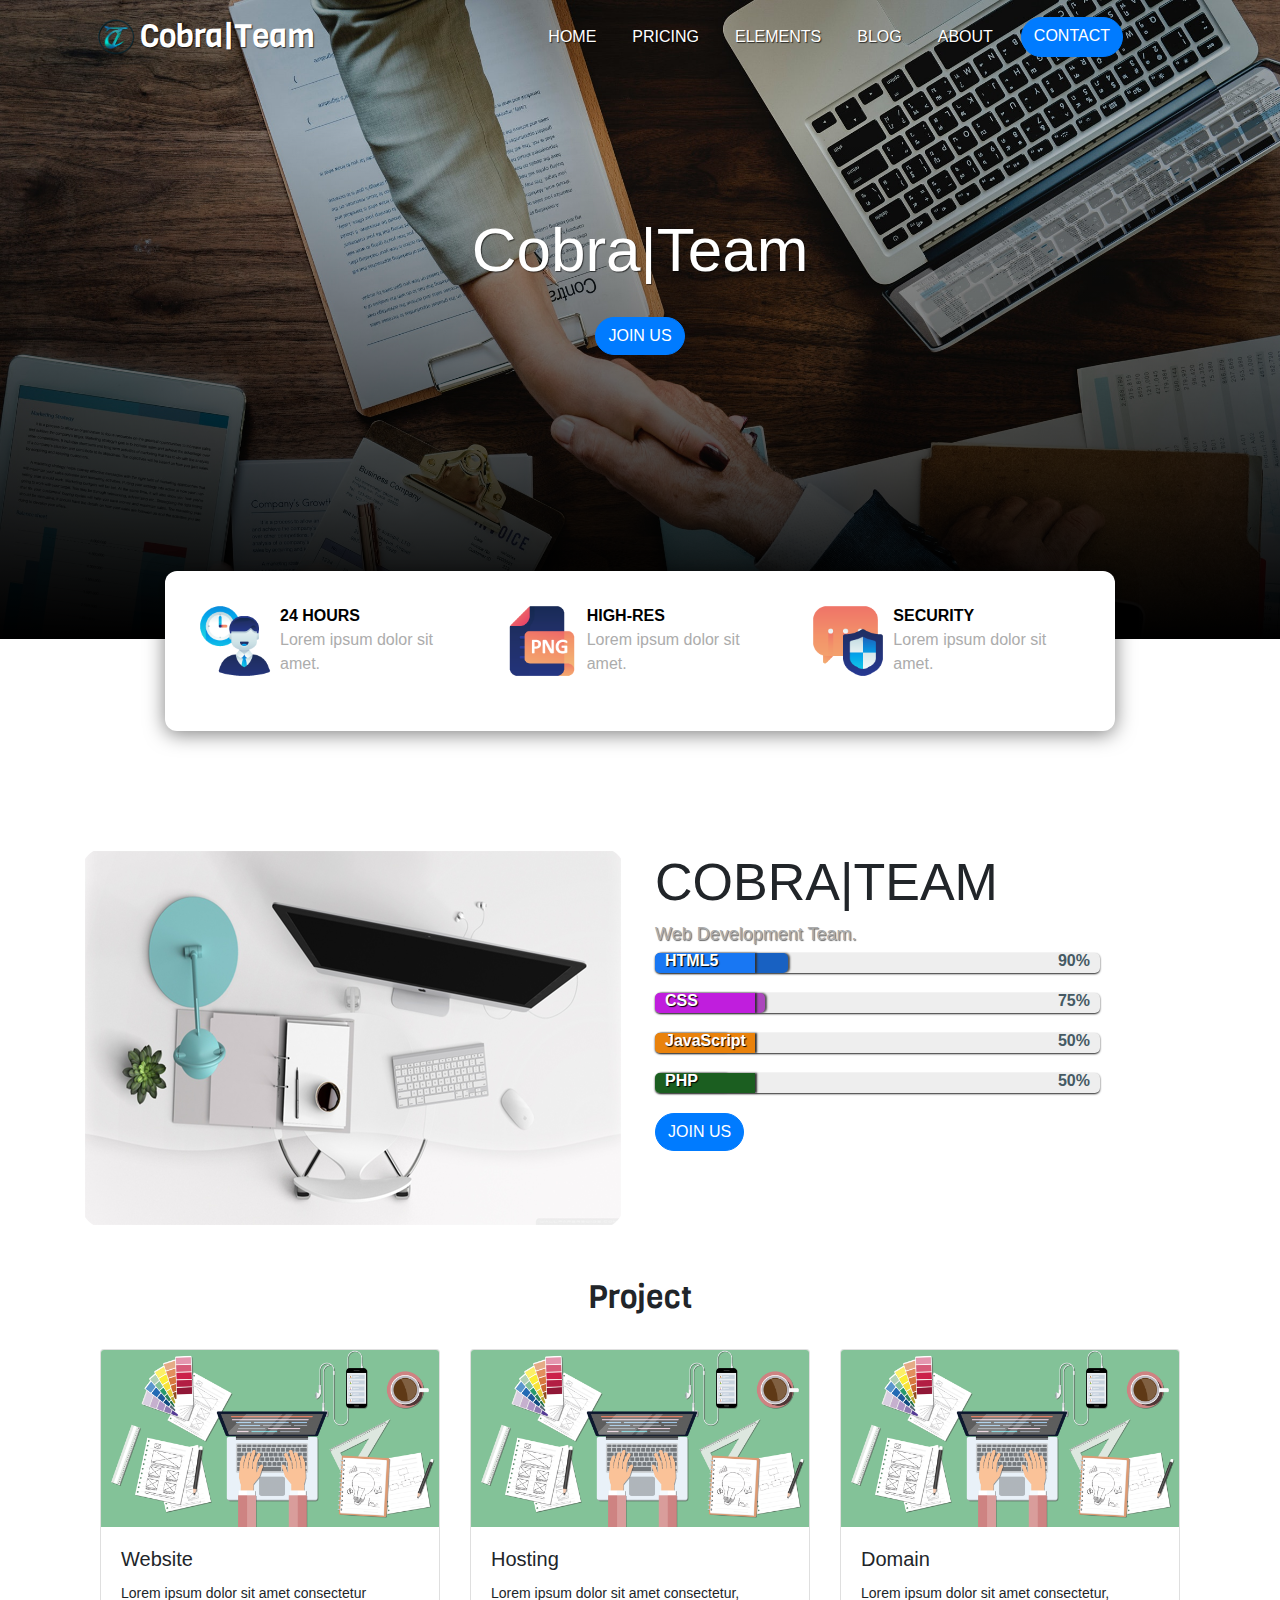
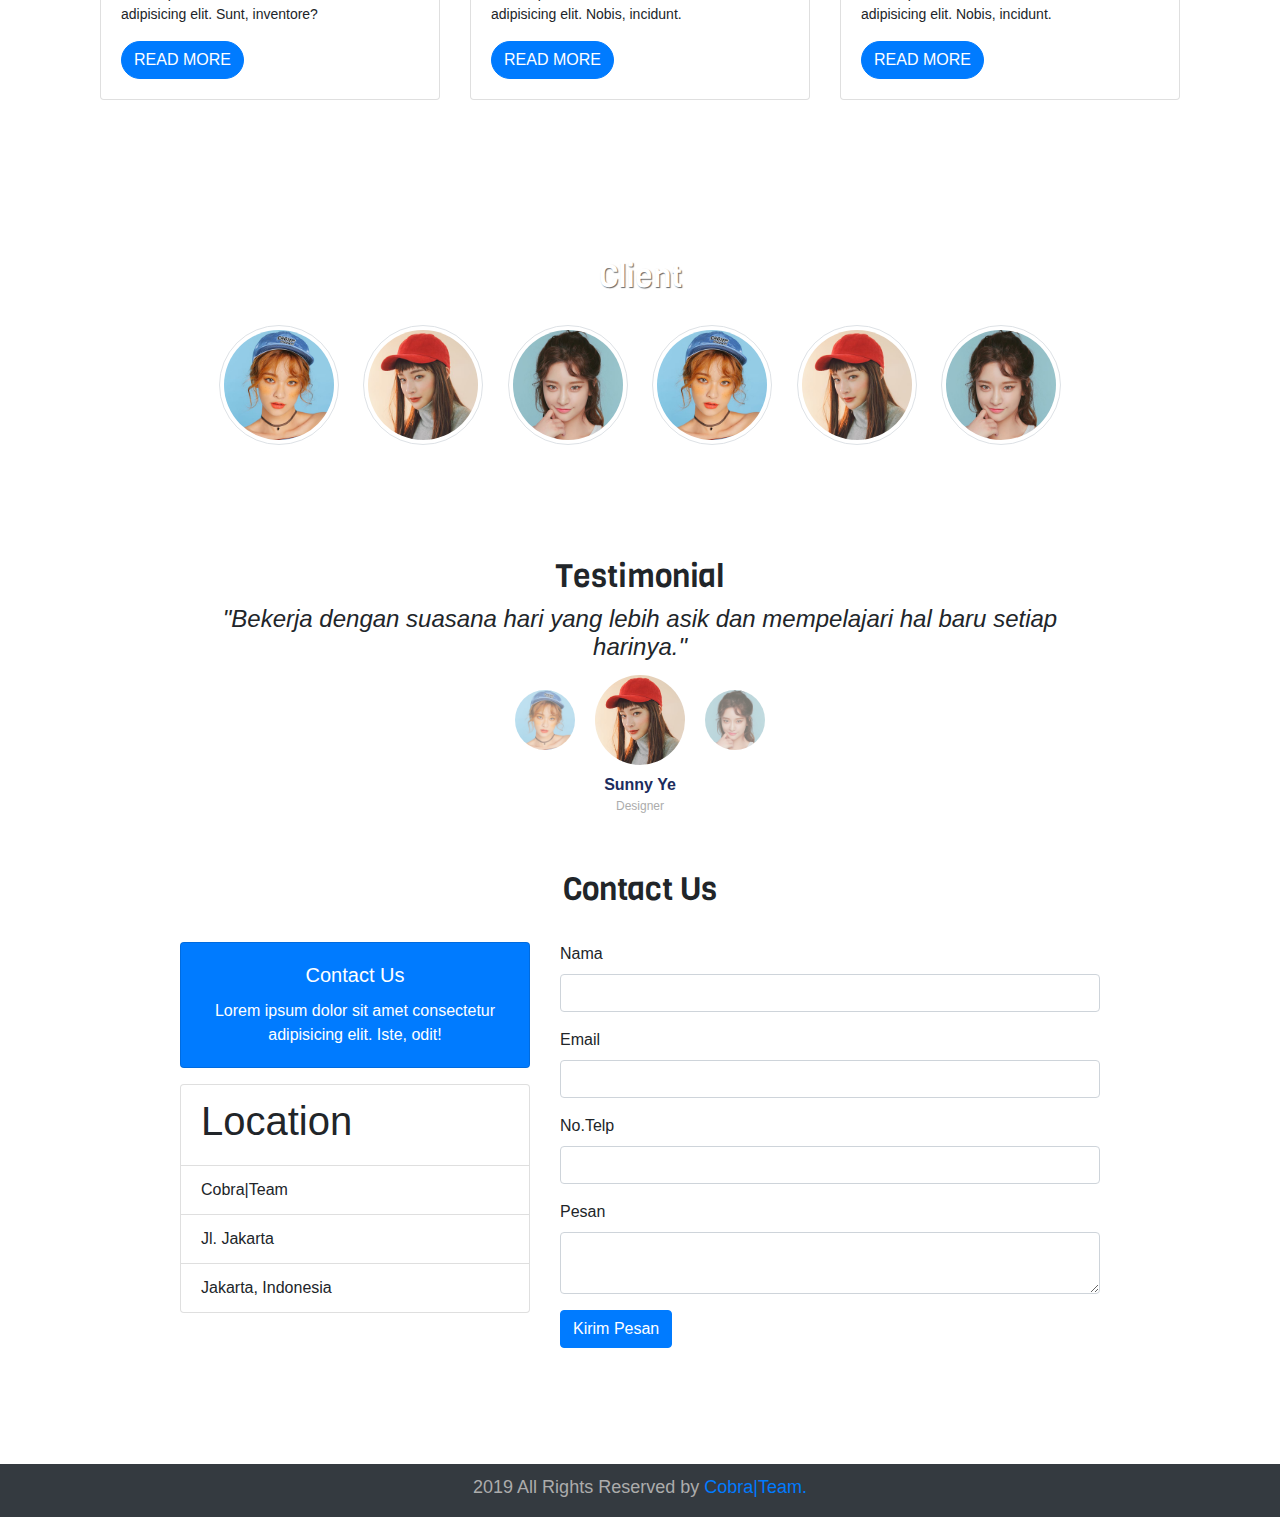
<file: index.html>
<!doctype html>
<html lang="en">

<head>
  <!-- Required meta tags -->
  <meta charset="utf-8">
  <meta name="viewport" content="width=device-width, initial-scale=1, shrink-to-fit=no">

  <!-- Bootstrap CSS -->
  <link rel="stylesheet" href="https://stackpath.bootstrapcdn.com/bootstrap/4.3.1/css/bootstrap.min.css"
    integrity="sha384-ggOyR0iXCbMQv3Xipma34MD+dH/1fQ784/j6cY/iJTQUOhcWr7x9JvoRxT2MZw1T" crossorigin="anonymous">

  <link rel='stylesheet' href='https://use.fontawesome.com/releases/v5.7.0/css/all.css'
    integrity='sha384-lZN37f5QGtY3VHgisS14W3ExzMWZxybE1SJSEsQp9S+oqd12jhcu+A56Ebc1zFSJ' crossorigin='anonymous'>

  <!-- FONT -->
  <link href="https://fonts.googleapis.com/css?family=Viga&display=swap" rel="stylesheet">

  <!-- CSS CODE -->
  <link rel="stylesheet" href="style.css">

  <title>Cobra|Team</title>
</head>

<body>

  <!-- Navbar -->

  <nav class="navbar navbar-expand-lg navbar-light">
    <div class="container">
      <a href="#"><img src="img/logo.png" alt="home" class="float-left;"></a>
      <a class="navbar-brand" href="#">Cobra|Team</a>
      <button class="navbar-toggler" type="button" data-toggle="collapse" data-target="#navbarNavAltMarkup"
        aria-controls="navbarNavAltMarkup" aria-expanded="false" aria-label="Toggle navigation">
        <span class="navbar-toggler-icon"></span>
      </button>
      <div class="collapse navbar-collapse" id="navbarNavAltMarkup">
        <div class="navbar-nav ml-auto">
          <a class="nav-item nav-link active" href="#">Home <span class="sr-only">(current)</span></a>
          <a class="nav-item nav-link" href="pricing.html">Pricing</a>
          <a class="nav-item nav-link" href="elements.html">Elements</a>
          <a class="nav-item nav-link" href="blog.html">Blog</a>
          <a class="nav-item nav-link" href="index.html">About</a>
          <a class="nav-item btn btn-primary tombol" href="#">Contact </a>
          <div class="d-flex flex-row order-2 order-sm-3">
            <ul class="navbar-nav flex-row ml-5">
              <li class="nav-item"><a class="nav-link px-2" href="#"><i class="fab fa-facebook"
                    style="color: blue"></i></a></li>
              <li class="nav-item"><a class="nav-link px-2" href="#"><i class="fab fa-twitter"
                    style="color: rgb(0, 174, 255)"></i></a></li>
              <li class="nav-item"><a class="nav-link px-2" href="#"><i class="fab fa-youtube"
                    style="color: rgb(247, 38, 38)"></i></a></li>
              <li class="nav-item"><a class="nav-link px-2" href="#"><i class="fab fa-instagram"
                    style="color: rgb(243, 33, 138)"></i></a></li>
            </ul>
          </div>
        </div>
      </div>
    </div>
  </nav>

  <!-- Akhir Navbar -->

  <!-- Jumbotron -->
  <div class="jumbotron jumbotron-fluid">
    <div class="container">
      <h1 class="display-4">Cobra|<span>Team</span></h1>
      <a href="" class="btn btn-primary tombol">Join Us</a>
    </div>
  </div>
  <!-- Akhir Jumbotron -->

  <!-- Container -->
  <div class="container">

    <!--  Service -->
    <div class="row justify-content-center">
      <div class="col-10 info-panel">
        <div class="row">
          <div class="col-lg">
            <img src="img/employee.png" alt="service" class="float-left">
            <h4 class="pKiri">24 Hours</h4>
            <p class="pKiri">Lorem ipsum dolor sit amet.</p>
          </div>
          <div class="col-lg">
            <img src="img/hires.png" alt="high res" class="float-left">
            <h4 class="pKiri">High-Res</h4>
            <p class="pKiri">Lorem ipsum dolor sit amet.</p>
          </div>
          <div class="col-lg">
            <img src="img/security.png" alt="security" class="float-left">
            <h4 class="pKiri">Security</h4>
            <p class="pKiri">Lorem ipsum dolor sit amet.</p>
          </div>
        </div>
      </div>
    </div>

    <!--  akhir service -->

    <!-- Work Space -->
    <div class="row workingspace">
      <div class="col-lg-6">
        <img src="img/workingspace.png" alt="Work Space" class="img-fluid">
      </div>
      <div class="col-lg-5">
        <h3>Cobra|<span>Team</span></h3>
        <p>Web Development Team.</p>
        <div class="main">
          <div class="progressBar">
            <div class="title htmlColor">HTML5</div>
            <div class="progress html"></div>
            <div class="progress_value">90%</div>
          </div>
          <div class="progressBar">
            <div class="title cssColor">CSS</div>
            <div class="progress css"></div>
            <div class="progress_value">75%</div>
          </div>
          <div class="progressBar">
            <div class="title jsColor">JavaScript</div>
            <div class="progress js"></div>
            <div class="progress_value">50%</div>
          </div>
          <div class="progressBar">
            <div class="title phpColor">PHP</div>
            <div class="progress php"></div>
            <div class="progress_value">50%</div>
          </div>
        </div>
        <a href="" class="btn btn-primary tombol">Join Us</a>
      </div>
    </div>
    <!-- Work Space -->

    <!-- blog -->
    <section id="project" class="project pb-4">
      <div class="container ">
        <div class="row mb-4 pt-4">
          <div class="col text-center">
            <h3>Project</h3>
          </div>
        </div>

        <div class="row mb-4">
          <div class="col-md">
            <div class="card">
              <img src="img/header.png" class="card-img-top" alt="...">
              <div class="card-body">
                <h5 class="card-title">Website</h5>
                <p class="card-text">Lorem ipsum dolor sit amet consectetur adipisicing elit. Sunt, inventore?</p>
                <a href="#" class="btn btn-primary tombol">Read More</a>
              </div>
            </div>
          </div>
          <div class="col-md">
            <div class="card">
              <img src="img/header.png" class="card-img-top" alt="...">
              <div class="card-body">
                <h5 class="card-title">Hosting</h5>
                <p class="card-text">Lorem ipsum dolor sit amet consectetur, adipisicing elit. Nobis, incidunt.</p>
                <a href="#" class="btn btn-primary tombol">Read More</a>
              </div>
            </div>
          </div>
          <div class="col-md">
            <div class="card">
              <img src="img/header.png" class="card-img-top" alt="...">
              <div class="card-body">
                <h5 class="card-title">Domain</h5>
                <p class="card-text">Lorem ipsum dolor sit amet consectetur, adipisicing elit. Nobis, incidunt.</p>
                <a href="#" class="btn btn-primary tombol">Read More</a>
              </div>
            </div>
          </div>
        </div>
      </div>
  </div>
  </section>
  <!-- end blog -->

  <!-- client -->
  <section class="client">
    <div class="row">
      <div class="col-lg">
        <h3>Client</h3>
        <img src="img/img1.png" alt="client1" width="9%" class="rounded-circle img-thumbnail">
        <img src="img/img2.png" alt="client1" width="9%" class="rounded-circle img-thumbnail">
        <img src="img/img3.png" alt="client1" width="9%" class="rounded-circle img-thumbnail">
        <img src="img/img1.png" alt="client1" width="9%" class="rounded-circle img-thumbnail">
        <img src="img/img2.png" alt="client1" width="9%" class="rounded-circle img-thumbnail">
        <img src="img/img3.png" alt="client1" width="9%" class="rounded-circle img-thumbnail">
      </div>
    </div>
  </section>
  <!-- end client -->


  <!-- Testimonial -->
  <section class="testimonial">
    <div class="row justify-content-center">
      <div class="col-lg-8 text-center">
        <h3>Testimonial</h3>
        <h5>"Bekerja dengan suasana hari yang lebih asik dan mempelajari hal baru setiap harinya."</h5>
      </div>
    </div>

    <div class="row justify-content-center">
      <div class="col-lg-6 justify-content-center d-flex">
        <figure class="figure">
          <img src="img/img1.png" class="figure-img img-fluid rounded-circle" alt="Testi 1">
        </figure>
        <figure class="figure">
          <img src="img/img2.png" class="figure-img img-fluid rounded-circle utama" alt="Testi 2">
          <figcaption class="figure-caption">
            <h5> Sunny Ye</h5>
            <p>Designer</p>
          </figcaption>
        </figure>
        <figure class="figure">
          <img src="img/img3.png" class="figure-img img-fluid rounded-circle" alt="Testi 3s">
        </figure>
      </div>
    </div>
  </section>
  <!-- akhir testimonial -->

  <!-- Contact Us -->
  <section id="contact" class="contact mb-5">
    <div class="container">
      <div class="row pt-4 mb-4">
        <div class="col text-center">
          <h2>Contact Us</h2>
        </div>
      </div>
      <div class="row justify-content-center">
        <div class="col-lg-4">
          <div class="card text-white bg-primary mb-3 text-center">
            <div class="card-body">
              <h5 class="card-title">Contact Us</h5>
              <p class="card-text">Lorem ipsum dolor sit amet consectetur adipisicing elit. Iste, odit!</p>
            </div>
          </div>
          <ul class="list-group">
            <li class="list-group-item">
              <h1>Location</h1>
            </li>
            <li class="list-group-item">Cobra|Team</li>
            <li class="list-group-item">Jl. Jakarta</li>
            <li class="list-group-item">Jakarta, Indonesia</li>
          </ul>
        </div>

        <div class="col-lg-6">
          <form>
            <div class="form-group">
              <label for="nama">Nama</label>
              <input type="text" class="form-control" id="nama">
            </div>
            <div class="form-group">
              <label for="email">Email</label>
              <input type="text" class="form-control" id="email">
            </div>
            <div class="form-group">
              <label for="telp">No.Telp</label>
              <input type="text" class="form-control" id="telp">
            </div>
            <div class="form-group">
              <label for="pesan">Pesan</label>
              <textarea name="pesan" id="pesan" class="form-control"></textarea>
            </div>
            <div class="form-group">
              <button type="button" class="btn btn-primary">Kirim Pesan</button>
            </div>
          </form>
        </div>
      </div>

    </div>
  </section>

  <!-- End Contact Us -->



  <!-- footer -->
  <div class="row footer bg-dark">
    <div class="col text-center">
      <p>2019 All Rights Reserved by <a href="#">Cobra|Team.</a></p>
    </div>
  </div>
  <!-- akhir footer -->


  </div>
  <!-- akhir container -->













  <!-- Optional JavaScript -->
  <!-- jQuery first, then Popper.js, then Bootstrap JS -->
  <script src="https://code.jquery.com/jquery-3.3.1.slim.min.js"
    integrity="sha384-q8i/X+965DzO0rT7abK41JStQIAqVgRVzpbzo5smXKp4YfRvH+8abtTE1Pi6jizo" crossorigin="anonymous">
  </script>
  <script src="https://cdnjs.cloudflare.com/ajax/libs/popper.js/1.14.7/umd/popper.min.js"
    integrity="sha384-UO2eT0CpHqdSJQ6hJty5KVphtPhzWj9WO1clHTMGa3JDZwrnQq4sF86dIHNDz0W1" crossorigin="anonymous">
  </script>
  <script src="https://stackpath.bootstrapcdn.com/bootstrap/4.3.1/js/bootstrap.min.js"
    integrity="sha384-JjSmVgyd0p3pXB1rRibZUAYoIIy6OrQ6VrjIEaFf/nJGzIxFDsf4x0xIM+B07jRM" crossorigin="anonymous">
  </script>
  <script src="js/jquery-3.4.1.min.js"></script>
  <script src="js/script.js"></script>
</body>

</html>
</file>
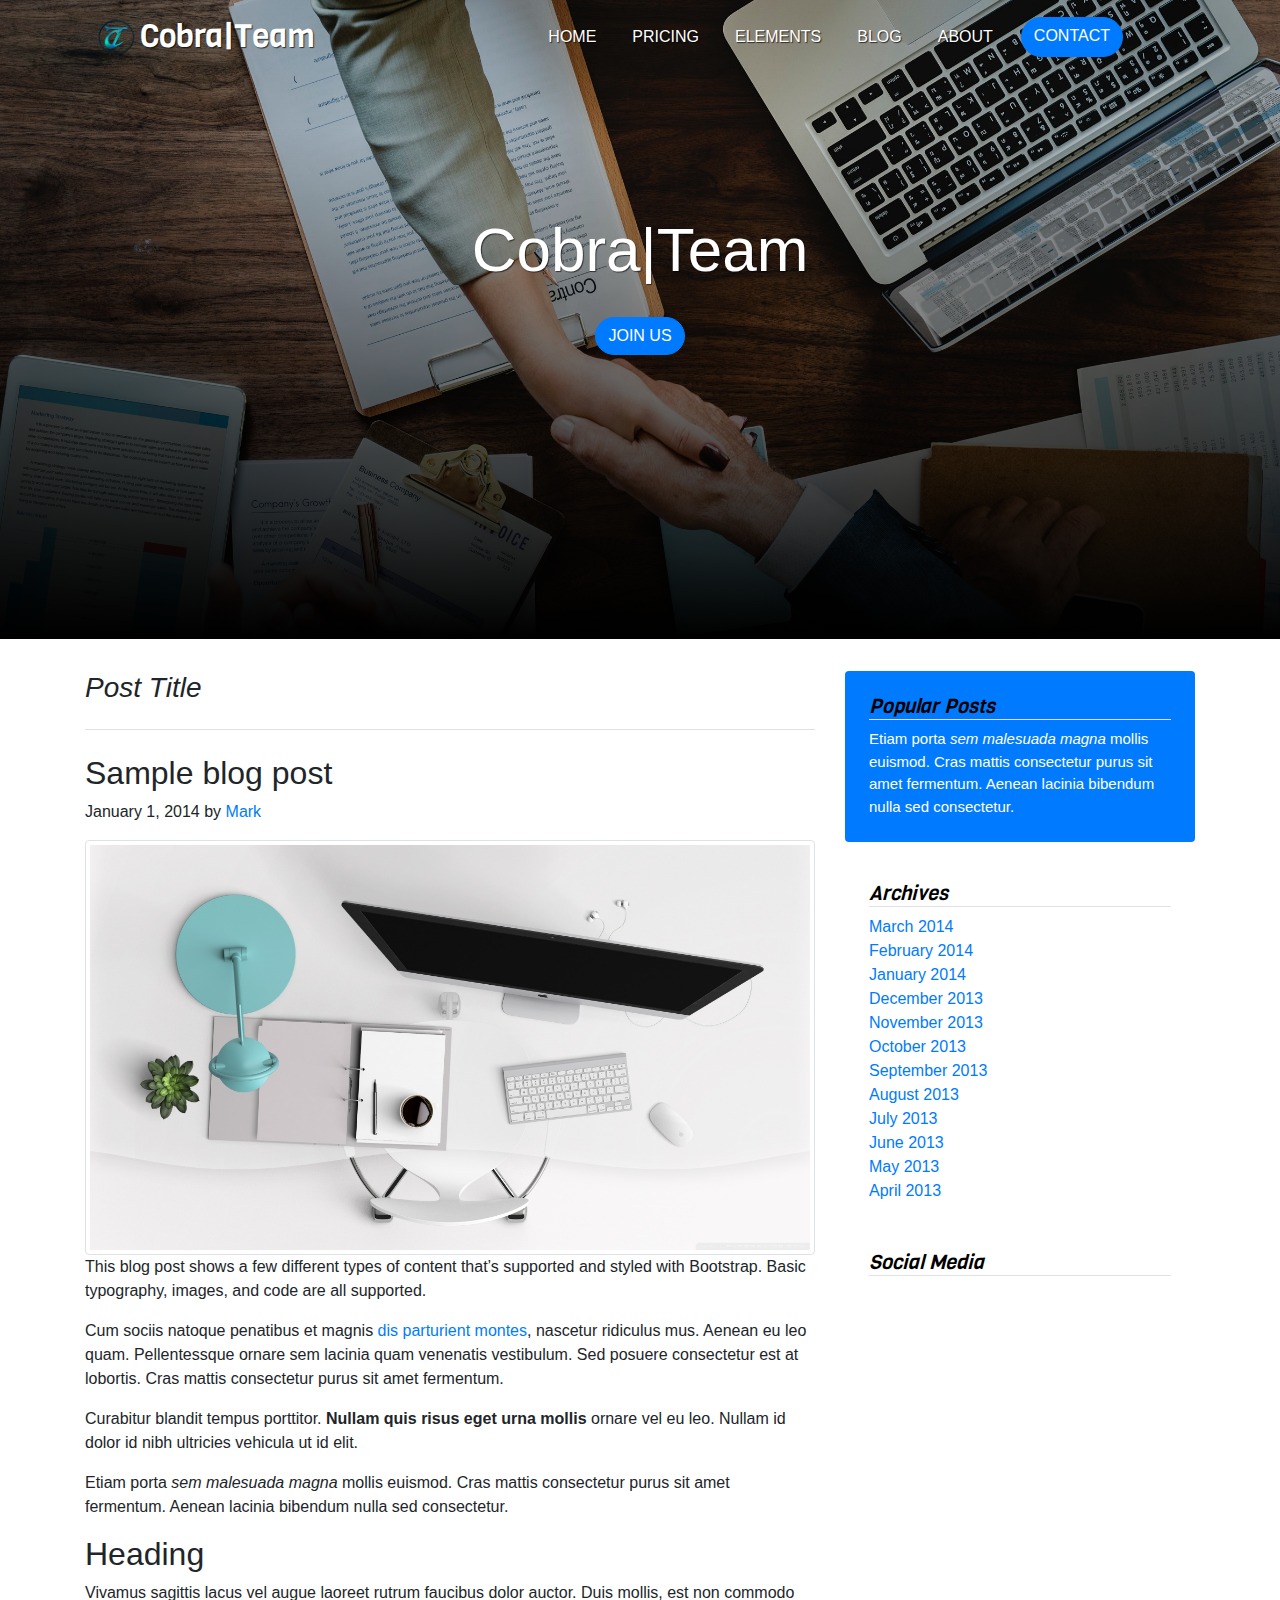
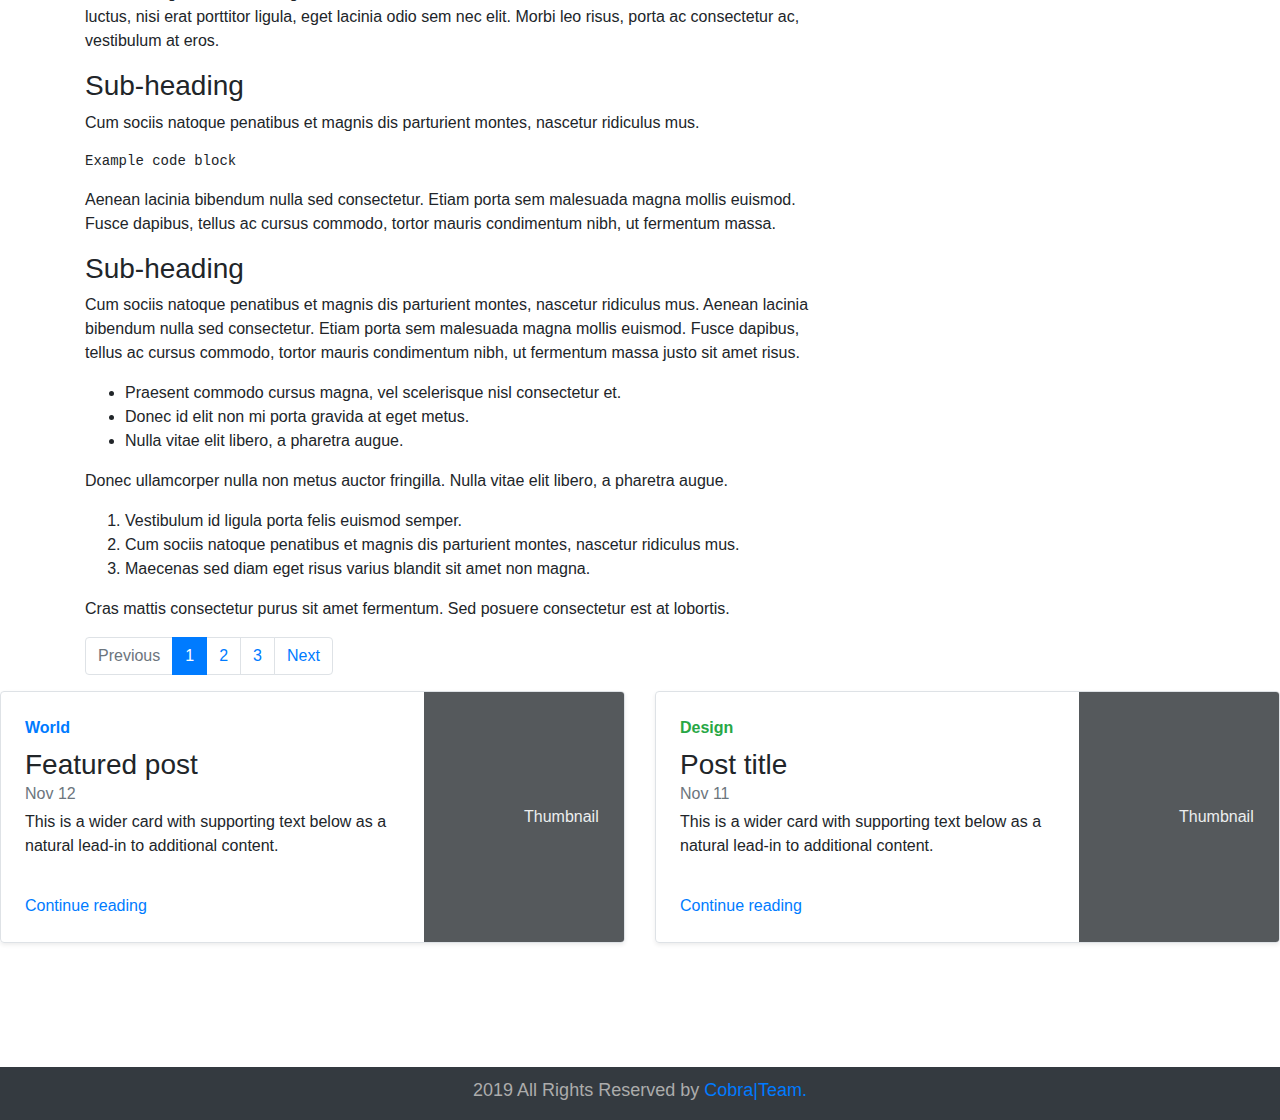
<file: blog.html>
<!doctype html>
<html lang="en">

<head>
  <!-- Required meta tags -->
  <meta charset="utf-8">
  <meta name="viewport" content="width=device-width, initial-scale=1, shrink-to-fit=no">
  <meta name="description" content="">
  <meta name="author" content="Mark Otto, Jacob Thornton, and Bootstrap contributors">
  <meta name="generator" content="Jekyll v3.8.5">

  <!-- Bootstrap CSS -->
  <link rel="stylesheet" href="https://stackpath.bootstrapcdn.com/bootstrap/4.3.1/css/bootstrap.min.css"
    integrity="sha384-ggOyR0iXCbMQv3Xipma34MD+dH/1fQ784/j6cY/iJTQUOhcWr7x9JvoRxT2MZw1T" crossorigin="anonymous">

  <link rel='stylesheet' href='https://use.fontawesome.com/releases/v5.7.0/css/all.css'
    integrity='sha384-lZN37f5QGtY3VHgisS14W3ExzMWZxybE1SJSEsQp9S+oqd12jhcu+A56Ebc1zFSJ' crossorigin='anonymous'>

  <!-- FONT -->
  <link href="https://fonts.googleapis.com/css?family=Viga&display=swap" rel="stylesheet">

  <!-- CSS CODE -->
  <link rel="stylesheet" href="style.css">

  <title>Cobra|Team</title>
</head>

<body>

  <!-- Navbar -->

  <nav class="navbar navbar-expand-lg navbar-light">
    <div class="container">
      <a href="#"><img src="img/logo.png" alt="home" class="float-left;"></a>
      <a class="navbar-brand" href="#">Cobra|Team</a>
      <button class="navbar-toggler" type="button" data-toggle="collapse" data-target="#navbarNavAltMarkup"
        aria-controls="navbarNavAltMarkup" aria-expanded="false" aria-label="Toggle navigation">
        <span class="navbar-toggler-icon"></span>
      </button>
      <div class="collapse navbar-collapse" id="navbarNavAltMarkup">
        <div class="navbar-nav ml-auto">
          <a class="nav-item nav-link active" href="index.html">Home <span class="sr-only">(current)</span></a>
          <a class="nav-item nav-link" href="pricing.html">Pricing</a>
          <a class="nav-item nav-link" href="elements.html">Elements</a>
          <a class="nav-item nav-link" href="blog.html">Blog</a>
          <a class="nav-item nav-link" href="index.html">About</a>
          <a class="nav-item btn btn-primary tombol" href="#">Contact </a>
          <div class="d-flex flex-row order-2 order-sm-3">
            <ul class="navbar-nav flex-row ml-5">
              <li class="nav-item"><a class="nav-link px-2" href="#"><i class="fab fa-facebook"
                    style="color: blue"></i></a></li>
              <li class="nav-item"><a class="nav-link px-2" href="#"><i class="fab fa-twitter"
                    style="color: rgb(0, 174, 255)"></i></a></li>
              <li class="nav-item"><a class="nav-link px-2" href="#"><i class="fab fa-youtube"
                    style="color: rgb(247, 38, 38)"></i></a></li>
              <li class="nav-item"><a class="nav-link px-2" href="#"><i class="fab fa-instagram"
                    style="color: rgb(243, 33, 138)"></i></a></li>
            </ul>
          </div>
        </div>
      </div>
    </div>
  </nav>

  <!-- Akhir Navbar -->

  <!-- Jumbotron -->
  <div class="jumbotron jumbotron-fluid">
    <div class="container">
      <h1 class="display-4">Cobra|<span>Team</span></h1>
      <a href="" class="btn btn-primary tombol">Join Us</a>
    </div>
  </div>
  <!-- Akhir Jumbotron -->



  <!-- blog -->


  <section id="blog">
    <main role="main" class="container">
      <div class="row">
        <div class="col-md-8 blog-main">
          <h3 class="pb-4 mb-4 font-italic border-bottom">
            Post Title
          </h3>

          <div class="blog-post">
            <h2 class="blog-post-title">Sample blog post</h2>
            <p class="blog-post-meta">January 1, 2014 by <a href="#">Mark</a></p>
            <img src="img/desk.jpg" alt="title" class="img-thumbnail">
            <p>This blog post shows a few different types of content that’s
              supported and styled with Bootstrap. Basic typography, images, and code
              are all supported.</p>
            <p>Cum sociis natoque penatibus et magnis <a href="#">dis parturient montes</a>,
              nascetur ridiculus mus. Aenean eu leo quam. Pellentessque ornare sem
              lacinia quam venenatis vestibulum. Sed posuere consectetur est at
              lobortis. Cras mattis consectetur purus sit amet fermentum.</p>
            <blockquote>
              <p>Curabitur blandit tempus porttitor. <strong>Nullam quis risus eget urna mollis</strong> ornare vel eu
                leo. Nullam id dolor id nibh ultricies vehicula ut id elit.</p>
            </blockquote>
            <p>Etiam porta <em>sem malesuada magna</em> mollis euismod. Cras mattis consectetur purus sit amet
              fermentum.
              Aenean lacinia bibendum nulla sed consectetur.</p>
            <h2>Heading</h2>
            <p>Vivamus sagittis lacus vel augue laoreet rutrum faucibus
              dolor auctor. Duis mollis, est non commodo luctus, nisi erat porttitor
              ligula, eget lacinia odio sem nec elit. Morbi leo risus, porta ac
              consectetur ac, vestibulum at eros.</p>
            <h3>Sub-heading</h3>
            <p>Cum sociis natoque penatibus et magnis dis parturient montes, nascetur ridiculus mus.</p>
            <pre><code>Example code block</code></pre>
            <p>Aenean lacinia bibendum nulla sed consectetur. Etiam porta
              sem malesuada magna mollis euismod. Fusce dapibus, tellus ac cursus
              commodo, tortor mauris condimentum nibh, ut fermentum massa.</p>
            <h3>Sub-heading</h3>
            <p>Cum sociis natoque penatibus et magnis dis parturient montes,
              nascetur ridiculus mus. Aenean lacinia bibendum nulla sed consectetur.
              Etiam porta sem malesuada magna mollis euismod. Fusce dapibus, tellus ac
              cursus commodo, tortor mauris condimentum nibh, ut fermentum massa
              justo sit amet risus.</p>
            <ul>
              <li>Praesent commodo cursus magna, vel scelerisque nisl consectetur et.</li>
              <li>Donec id elit non mi porta gravida at eget metus.</li>
              <li>Nulla vitae elit libero, a pharetra augue.</li>
            </ul>
            <p>Donec ullamcorper nulla non metus auctor fringilla. Nulla vitae elit libero, a pharetra augue.</p>
            <ol>
              <li>Vestibulum id ligula porta felis euismod semper.</li>
              <li>Cum sociis natoque penatibus et magnis dis parturient montes, nascetur ridiculus mus.</li>
              <li>Maecenas sed diam eget risus varius blandit sit amet non magna.</li>
            </ol>
            <p>Cras mattis consectetur purus sit amet fermentum. Sed posuere consectetur est at lobortis.</p>
          </div><!-- /.blog-post -->

          <nav aria-label="...">
            <ul class="pagination">
              <li class="page-item disabled">
                <a class="page-link" href="#" tabindex="-1" aria-disabled="true">Previous</a>
              </li>
              <li class="page-item active"><a class="page-link" href="#">1 <span class="sr-only">(current)</span></a>
              </li>
              <li class="page-item" aria-current="page"><a class="page-link" href="#">2 </a></li>
              <li class="page-item"><a class="page-link" href="#">3</a></li>
              <li class="page-item">
                <a class="page-link" href="#">Next</a>
              </li>
            </ul>
          </nav>

        </div><!-- /.blog-main -->

        <aside class="col-md-4 blog-sidebar">
          <div class="p-4 mb-3 bg-primary rounded ">
            <h4 class="font-italic border-bottom">Popular Posts</h4>
            <p class="mb-0">Etiam porta <em>sem malesuada magna</em> mollis euismod. Cras mattis consectetur purus sit
              amet fermentum. Aenean lacinia bibendum nulla sed consectetur.</p>
          </div>

          <div class="p-4">
            <h4 class="font-italic border-bottom">Archives</h4>
            <ol class="list-unstyled mb-0">
              <li><a href="#">March 2014</a></li>
              <li><a href="#">February 2014</a></li>
              <li><a href="#">January 2014</a></li>
              <li><a href="#">December 2013</a></li>
              <li><a href="#">November 2013</a></li>
              <li><a href="#">October 2013</a></li>
              <li><a href="#">September 2013</a></li>
              <li><a href="#">August 2013</a></li>
              <li><a href="#">July 2013</a></li>
              <li><a href="#">June 2013</a></li>
              <li><a href="#">May 2013</a></li>
              <li><a href="#">April 2013</a></li>
            </ol>
          </div>

          <div class="p-4">
            <h4 class="font-italic border-bottom">Social Media</h4>
            <div class="d-flex flex-row order-2 order-sm-3">
              <ul class="navbar-nav flex-row ml-5">
                <li class="nav-item"><a class="nav-link px-2" href="#"><i class="fab fa-facebook"
                      style="color: blue"></i></a></li>
                <li class="nav-item"><a class="nav-link px-2" href="#"><i class="fab fa-twitter"
                      style="color: rgb(0, 174, 255)"></i></a></li>
                <li class="nav-item"><a class="nav-link px-2" href="#"><i class="fab fa-youtube"
                      style="color: rgb(247, 38, 38)"></i></a></li>
                <li class="nav-item"><a class="nav-link px-2" href="#"><i class="fab fa-instagram"
                      style="color: rgb(243, 33, 138)"></i></a></li>
              </ul>
            </div>
          </div>
        </aside><!-- /.blog-sidebar -->

      </div><!-- /.row -->

    </main><!-- /.container -->

    <div class="row mb-2">
      <div class="col-md-6">
        <div
          class="row no-gutters border rounded overflow-hidden flex-md-row mb-4 shadow-sm h-md-250 position-relative">
          <div class="col p-4 d-flex flex-column position-static">
            <strong class="d-inline-block mb-2 text-primary">World</strong>
            <h3 class="mb-0">Featured post</h3>
            <div class="mb-1 text-muted">Nov 12</div>
            <p class="card-text mb-auto">This is a wider card with supporting text below as a natural lead-in to
              additional content.</p>
            <a href="#" class="stretched-link">Continue reading</a>
          </div>
          <div class="col-auto d-none d-lg-block">
            <svg class="bd-placeholder-img" width="200" height="250" xmlns="http://www.w3.org/2000/svg"
              preserveAspectRatio="xMidYMid slice" focusable="false" role="img" aria-label="Placeholder: Thumbnail">
              <title>Placeholder</title>
              <rect width="100%" height="100%" fill="#55595c"></rect><text x="50%" y="50%" fill="#eceeef"
                dy=".3em">Thumbnail</text>
            </svg>
          </div>
        </div>
      </div>
      <div class="col-md-6">
        <div
          class="row no-gutters border rounded overflow-hidden flex-md-row mb-4 shadow-sm h-md-250 position-relative">
          <div class="col p-4 d-flex flex-column position-static">
            <strong class="d-inline-block mb-2 text-success">Design</strong>
            <h3 class="mb-0">Post title</h3>
            <div class="mb-1 text-muted">Nov 11</div>
            <p class="mb-auto">This is a wider card with supporting text below as a natural lead-in to additional
              content.
            </p>
            <a href="#" class="stretched-link">Continue reading</a>
          </div>
          <div class="col-auto d-none d-lg-block">
            <svg class="bd-placeholder-img" width="200" height="250" xmlns="http://www.w3.org/2000/svg"
              preserveAspectRatio="xMidYMid slice" focusable="false" role="img" aria-label="Placeholder: Thumbnail">
              <title>Placeholder</title>
              <rect width="100%" height="100%" fill="#55595c"></rect><text x="50%" y="50%" fill="#eceeef"
                dy=".3em">Thumbnail</text>
            </svg>
          </div>
        </div>
      </div>
    </div>
    </div>

    <!-- end blog -->



    <!-- footer -->
    <div class="row footer bg-dark">
      <div class="col-lg text-center">
        <p>2019 All Rights Reserved by <a href="#">Cobra|Team.</a></p>
      </div>
    </div>
    <!-- akhir footer -->


    </div>
    <!-- akhir container -->













    <!-- Optional JavaScript -->
    <!-- jQuery first, then Popper.js, then Bootstrap JS -->
    <script src="https://code.jquery.com/jquery-3.3.1.slim.min.js"
      integrity="sha384-q8i/X+965DzO0rT7abK41JStQIAqVgRVzpbzo5smXKp4YfRvH+8abtTE1Pi6jizo" crossorigin="anonymous">
    </script>
    <script src="https://cdnjs.cloudflare.com/ajax/libs/popper.js/1.14.7/umd/popper.min.js"
      integrity="sha384-UO2eT0CpHqdSJQ6hJty5KVphtPhzWj9WO1clHTMGa3JDZwrnQq4sF86dIHNDz0W1" crossorigin="anonymous">
    </script>
    <script src="https://stackpath.bootstrapcdn.com/bootstrap/4.3.1/js/bootstrap.min.js"
      integrity="sha384-JjSmVgyd0p3pXB1rRibZUAYoIIy6OrQ6VrjIEaFf/nJGzIxFDsf4x0xIM+B07jRM" crossorigin="anonymous">
    </script>
    <script src="js/jquery-3.4.1.min.js"></script>
    <script src="js/script.js"></script>
</body>

</html>
</file>
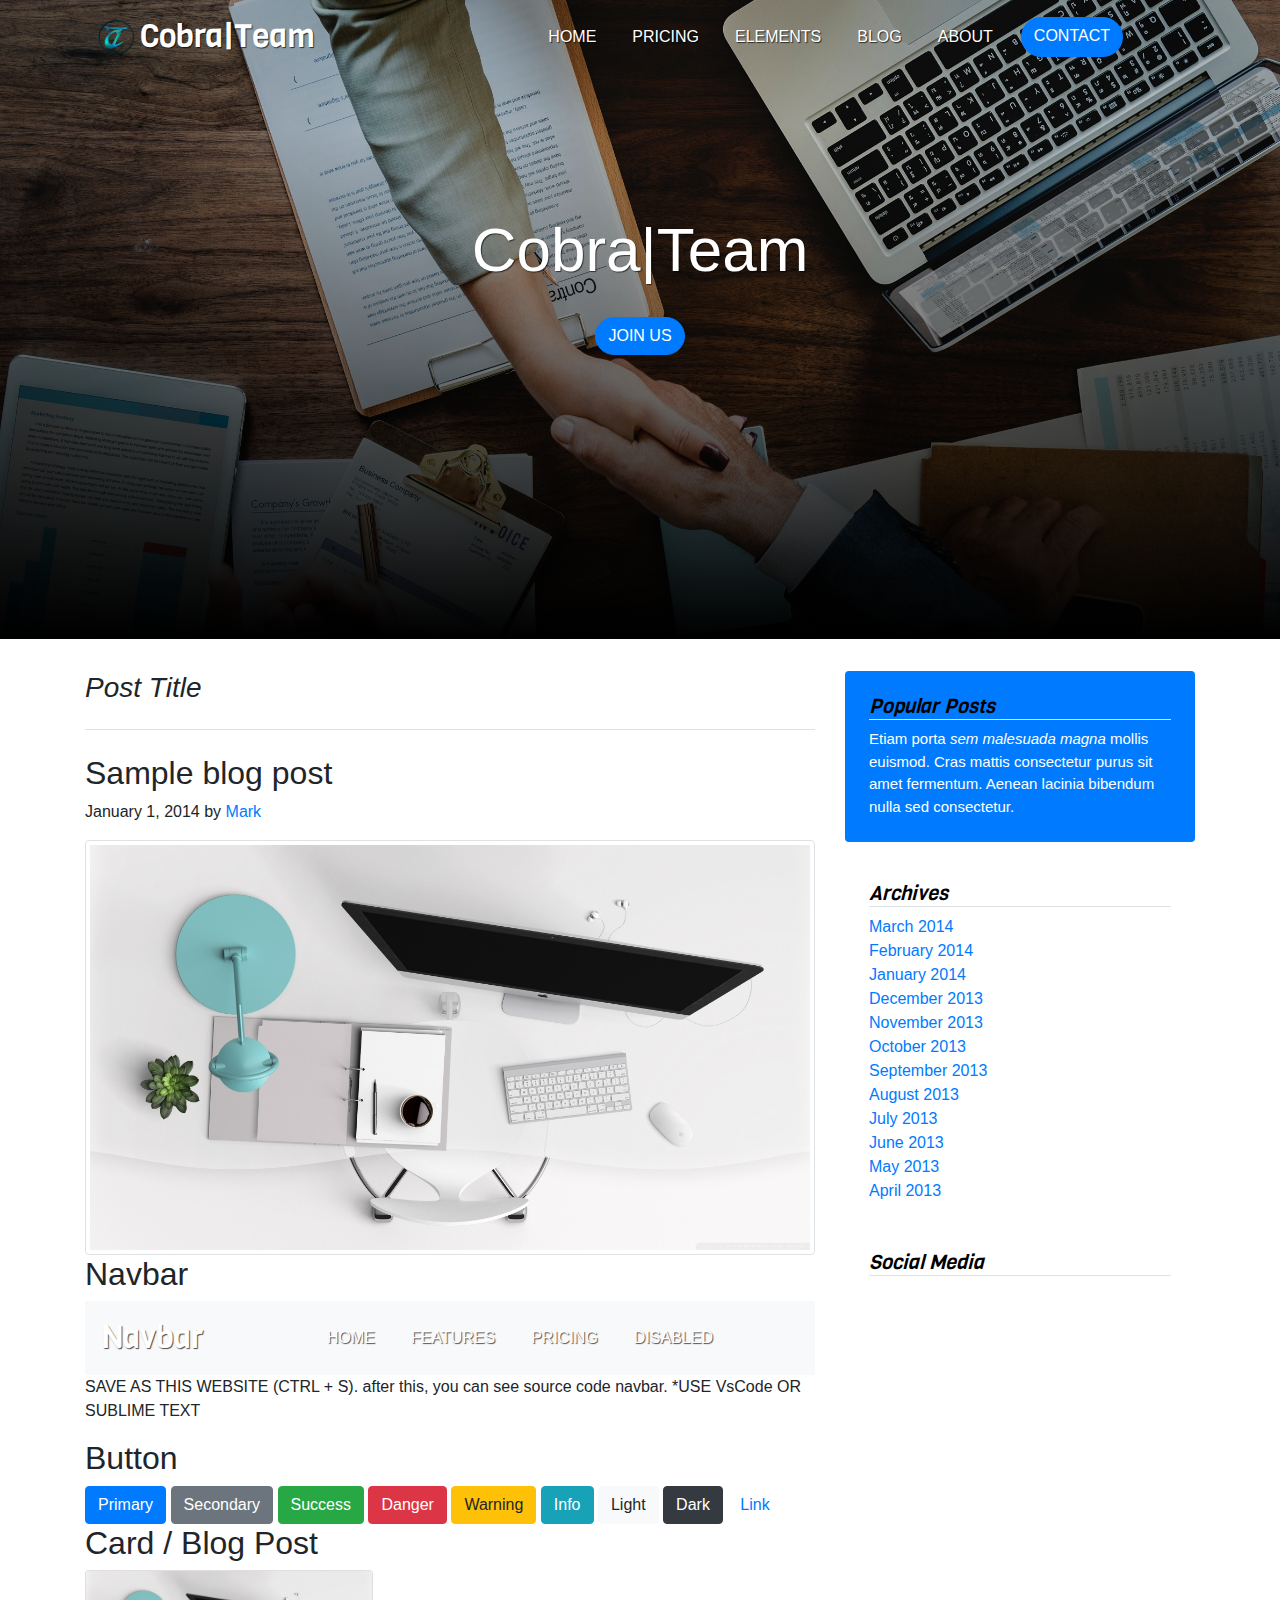
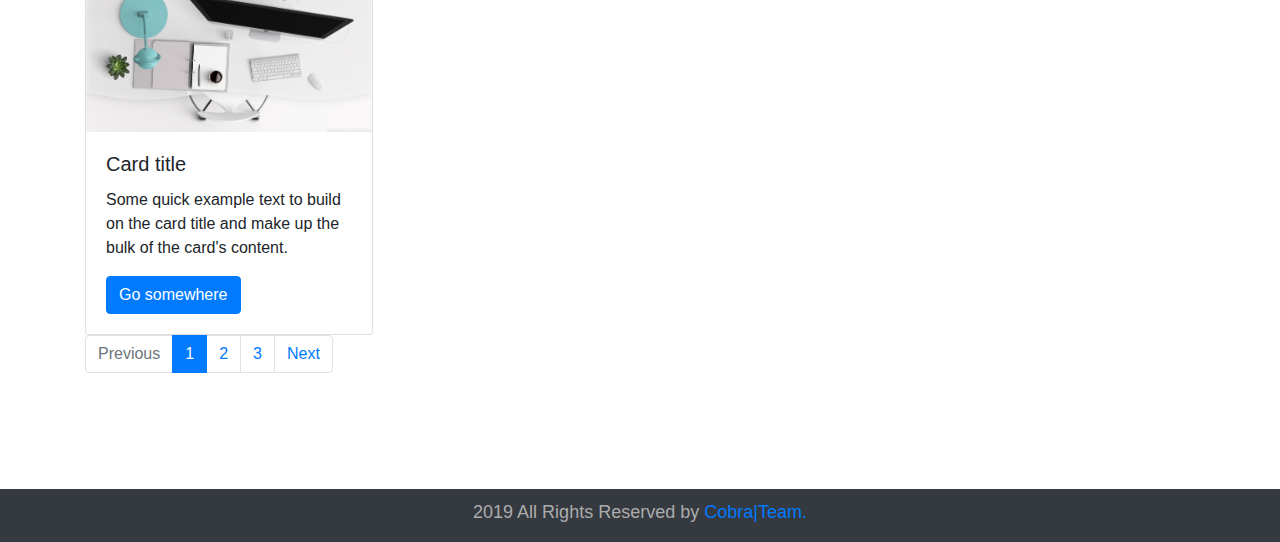
<file: elements.html>
<!doctype html>
<html lang="en">

<head>
  <!-- Required meta tags -->
  <meta charset="utf-8">
  <meta name="viewport" content="width=device-width, initial-scale=1, shrink-to-fit=no">
  <meta name="description" content="">
  <meta name="author" content="Mark Otto, Jacob Thornton, and Bootstrap contributors">
  <meta name="generator" content="Jekyll v3.8.5">

  <!-- Bootstrap CSS -->
  <link rel="stylesheet" href="https://stackpath.bootstrapcdn.com/bootstrap/4.3.1/css/bootstrap.min.css"
    integrity="sha384-ggOyR0iXCbMQv3Xipma34MD+dH/1fQ784/j6cY/iJTQUOhcWr7x9JvoRxT2MZw1T" crossorigin="anonymous">

  <link rel='stylesheet' href='https://use.fontawesome.com/releases/v5.7.0/css/all.css'
    integrity='sha384-lZN37f5QGtY3VHgisS14W3ExzMWZxybE1SJSEsQp9S+oqd12jhcu+A56Ebc1zFSJ' crossorigin='anonymous'>

  <!-- FONT -->
  <link href="https://fonts.googleapis.com/css?family=Viga&display=swap" rel="stylesheet">

  <!-- CSS CODE -->
  <link rel="stylesheet" href="style.css">

  <title>Cobra|Team</title>
</head>

<body>

  <!-- Navbar -->

  <nav class="navbar navbar-expand-lg navbar-light">
    <div class="container">
      <a href="#"><img src="img/logo.png" alt="home" class="float-left;"></a>
      <a class="navbar-brand" href="#">Cobra|Team</a>
      <button class="navbar-toggler" type="button" data-toggle="collapse" data-target="#navbarNavAltMarkup"
        aria-controls="navbarNavAltMarkup" aria-expanded="false" aria-label="Toggle navigation">
        <span class="navbar-toggler-icon"></span>
      </button>
      <div class="collapse navbar-collapse" id="navbarNavAltMarkup">
        <div class="navbar-nav ml-auto">
          <a class="nav-item nav-link active" href="index.html">Home <span class="sr-only">(current)</span></a>
          <a class="nav-item nav-link" href="pricing.html">Pricing</a>
          <a class="nav-item nav-link" href="elements.html">Elements</a>
          <a class="nav-item nav-link" href="blog.html">Blog</a>
          <a class="nav-item nav-link" href="#">About</a>
          <a class="nav-item btn btn-primary tombol" href="#">Contact </a>
          <div class="d-flex flex-row order-2 order-sm-3">
            <ul class="navbar-nav flex-row ml-5">
              <li class="nav-item"><a class="nav-link px-2" href="#"><i class="fab fa-facebook"
                    style="color: blue"></i></a></li>
              <li class="nav-item"><a class="nav-link px-2" href="#"><i class="fab fa-twitter"
                    style="color: rgb(0, 174, 255)"></i></a></li>
              <li class="nav-item"><a class="nav-link px-2" href="#"><i class="fab fa-youtube"
                    style="color: rgb(247, 38, 38)"></i></a></li>
              <li class="nav-item"><a class="nav-link px-2" href="#"><i class="fab fa-instagram"
                    style="color: rgb(243, 33, 138)"></i></a></li>
            </ul>
          </div>
        </div>
      </div>
    </div>
  </nav>

  <!-- Akhir Navbar -->

  <!-- Jumbotron -->
  <div class="jumbotron jumbotron-fluid">
    <div class="container">
      <h1 class="display-4">Cobra|<span>Team</span></h1>
      <a href="" class="btn btn-primary tombol">Join Us</a>
    </div>
  </div>
  <!-- Akhir Jumbotron -->



  <!-- blog -->


  <section id="blog">
    <main role="main" class="container">
      <div class="row">
        <div class="col-md-8 blog-main">
          <h3 class="pb-4 mb-4 font-italic border-bottom">
            Post Title
          </h3>

          <div class="blog-post">
            <h2 class="blog-post-title">Sample blog post</h2>
            <p class="blog-post-meta">January 1, 2014 by <a href="#">Mark</a></p>
            <img src="img/desk.jpg" alt="title" class="img-thumbnail">

            <h2>Navbar</h2>
            <nav class="navbar navbar-expand-lg navbar-light bg-light">
              <a class="navbar-brand" href="#">Navbar</a>
              <button class="navbar-toggler" type="button" data-toggle="collapse" data-target="#navbarNav"
                aria-controls="navbarNav" aria-expanded="false" aria-label="Toggle navigation">
                <span class="navbar-toggler-icon"></span>
              </button>
              <div class="collapse navbar-collapse" id="navbarNav">
                <ul class="navbar-nav">
                  <li class="nav-item active">
                    <a class="nav-link" href="#">Home <span class="sr-only">(current)</span></a>
                  </li>
                  <li class="nav-item">
                    <a class="nav-link" href="#">Features</a>
                  </li>
                  <li class="nav-item">
                    <a class="nav-link" href="#">Pricing</a>
                  </li>
                  <li class="nav-item">
                    <a class="nav-link disabled" href="#" tabindex="-1" aria-disabled="true">Disabled</a>
                  </li>
                </ul>
              </div>
            </nav>
            <p>SAVE AS THIS WEBSITE (CTRL + S). after this, you can see source code navbar. *USE VsCode OR SUBLIME TEXT
            </p>

            <h2>Button</h2>
            <button type="button" class="btn btn-primary">Primary</button>
            <button type="button" class="btn btn-secondary">Secondary</button>
            <button type="button" class="btn btn-success">Success</button>
            <button type="button" class="btn btn-danger">Danger</button>
            <button type="button" class="btn btn-warning">Warning</button>
            <button type="button" class="btn btn-info">Info</button>
            <button type="button" class="btn btn-light">Light</button>
            <button type="button" class="btn btn-dark">Dark</button>

            <button type="button" class="btn btn-link">Link</button>


            <h2>Card / Blog Post</h2>
            <div class="card" style="width: 18rem;">
              <img src="img/desk.jpg" class="card-img-top" alt="...">
              <div class="card-body">
                <h5 class="card-title">Card title</h5>
                <p class="card-text">Some quick example text to build on the card title and make up the bulk of the
                  card's content.</p>
                <a href="#" class="btn btn-primary">Go somewhere</a>
              </div>
            </div>

          </div><!-- /.blog-post -->

          <nav aria-label="...">
            <ul class="pagination">
              <li class="page-item disabled">
                <a class="page-link" href="#" tabindex="-1" aria-disabled="true">Previous</a>
              </li>
              <li class="page-item active"><a class="page-link" href="#">1 <span class="sr-only">(current)</span></a>
              </li>
              <li class="page-item" aria-current="page"><a class="page-link" href="#">2 </a></li>
              <li class="page-item"><a class="page-link" href="#">3</a></li>
              <li class="page-item">
                <a class="page-link" href="#">Next</a>
              </li>
            </ul>
          </nav>

        </div><!-- /.blog-main -->

        <aside class="col-md-4 blog-sidebar">
          <div class="p-4 mb-3 bg-primary rounded ">
            <h4 class="font-italic border-bottom">Popular Posts</h4>
            <p class="mb-0">Etiam porta <em>sem malesuada magna</em> mollis euismod. Cras mattis consectetur purus sit
              amet fermentum. Aenean lacinia bibendum nulla sed consectetur.</p>
          </div>

          <div class="p-4">
            <h4 class="font-italic border-bottom">Archives</h4>
            <ol class="list-unstyled mb-0">
              <li><a href="#">March 2014</a></li>
              <li><a href="#">February 2014</a></li>
              <li><a href="#">January 2014</a></li>
              <li><a href="#">December 2013</a></li>
              <li><a href="#">November 2013</a></li>
              <li><a href="#">October 2013</a></li>
              <li><a href="#">September 2013</a></li>
              <li><a href="#">August 2013</a></li>
              <li><a href="#">July 2013</a></li>
              <li><a href="#">June 2013</a></li>
              <li><a href="#">May 2013</a></li>
              <li><a href="#">April 2013</a></li>
            </ol>
          </div>

          <div class="p-4">
            <h4 class="font-italic border-bottom">Social Media</h4>
            <div class="d-flex flex-row order-2 order-sm-3">
              <ul class="navbar-nav flex-row ml-5">
                <li class="nav-item"><a class="nav-link px-2" href="#"><i class="fab fa-facebook"
                      style="color: blue"></i></a></li>
                <li class="nav-item"><a class="nav-link px-2" href="#"><i class="fab fa-twitter"
                      style="color: rgb(0, 174, 255)"></i></a></li>
                <li class="nav-item"><a class="nav-link px-2" href="#"><i class="fab fa-youtube"
                      style="color: rgb(247, 38, 38)"></i></a></li>
                <li class="nav-item"><a class="nav-link px-2" href="#"><i class="fab fa-instagram"
                      style="color: rgb(243, 33, 138)"></i></a></li>
              </ul>
            </div>
          </div>
        </aside><!-- /.blog-sidebar -->

      </div><!-- /.row -->

    </main><!-- /.container -->





    <!-- footer -->
    <div class="row footer bg-dark">
      <div class="col-lg text-center">
        <p>2019 All Rights Reserved by <a href="#">Cobra|Team.</a></p>
      </div>
    </div>
    <!-- akhir footer -->


    </div>
    <!-- akhir container -->













    <!-- Optional JavaScript -->
    <!-- jQuery first, then Popper.js, then Bootstrap JS -->
    <script src="https://code.jquery.com/jquery-3.3.1.slim.min.js"
      integrity="sha384-q8i/X+965DzO0rT7abK41JStQIAqVgRVzpbzo5smXKp4YfRvH+8abtTE1Pi6jizo" crossorigin="anonymous">
    </script>
    <script src="https://cdnjs.cloudflare.com/ajax/libs/popper.js/1.14.7/umd/popper.min.js"
      integrity="sha384-UO2eT0CpHqdSJQ6hJty5KVphtPhzWj9WO1clHTMGa3JDZwrnQq4sF86dIHNDz0W1" crossorigin="anonymous">
    </script>
    <script src="https://stackpath.bootstrapcdn.com/bootstrap/4.3.1/js/bootstrap.min.js"
      integrity="sha384-JjSmVgyd0p3pXB1rRibZUAYoIIy6OrQ6VrjIEaFf/nJGzIxFDsf4x0xIM+B07jRM" crossorigin="anonymous">
    </script>
    <script src="js/jquery-3.4.1.min.js"></script>
    <script src="js/script.js"></script>
</body>

</html>
</file>
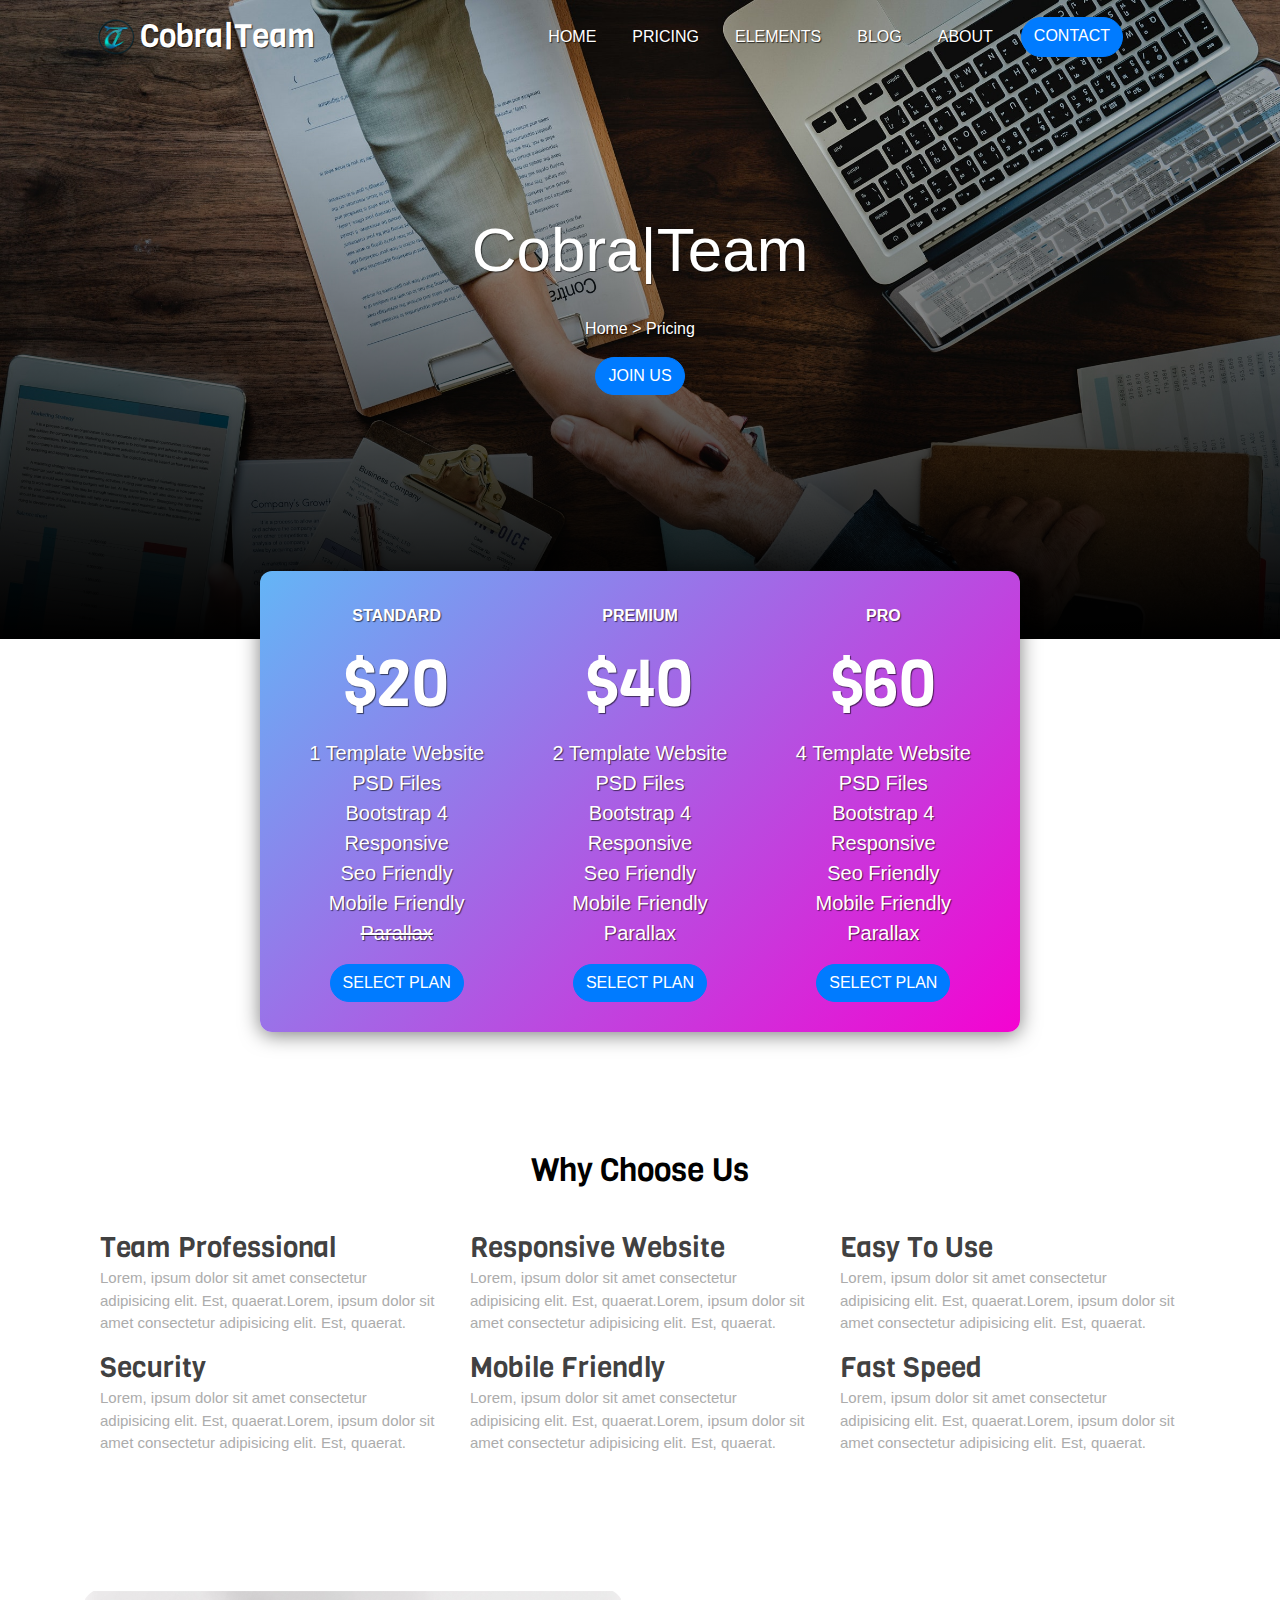
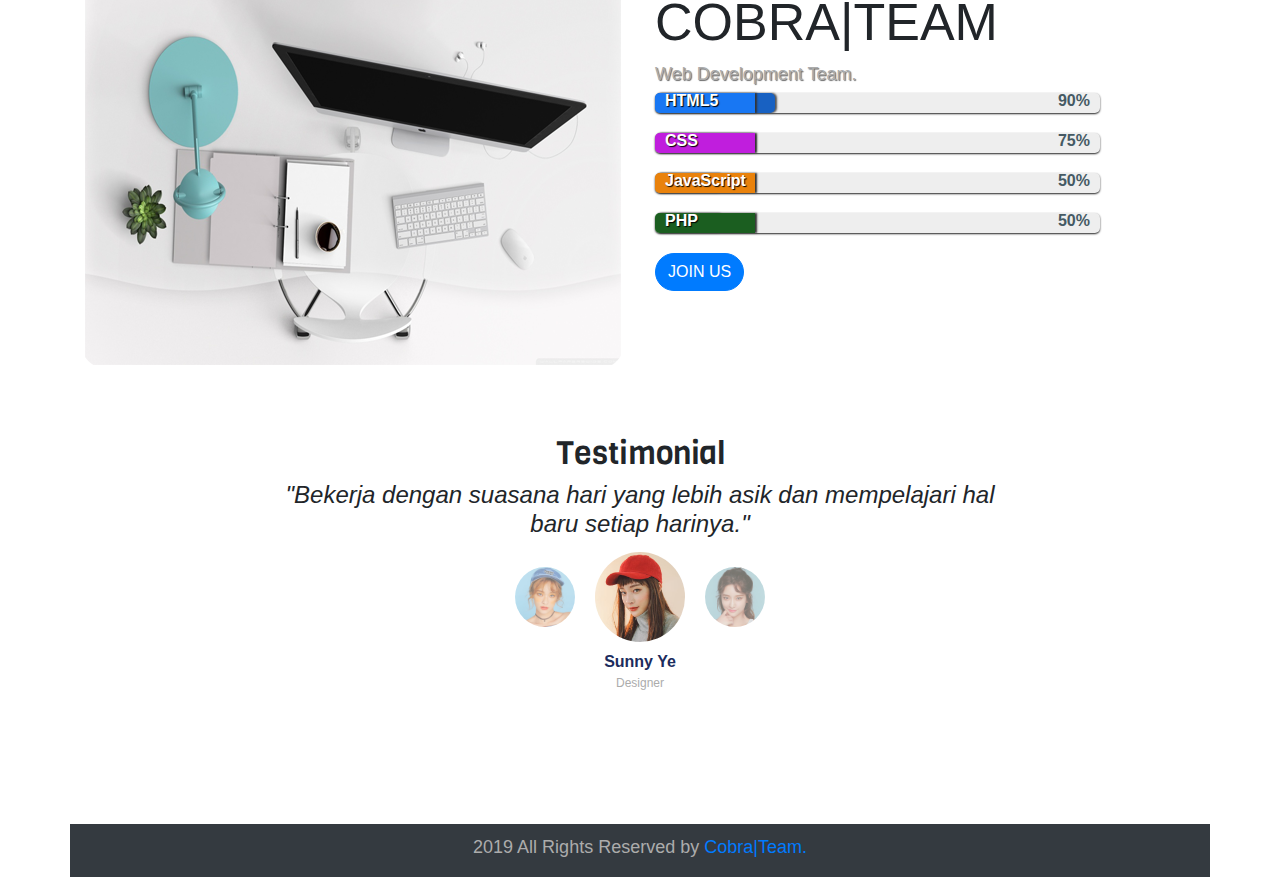
<file: pricing.html>
<!doctype html>
<html lang="en">

<head>
  <!-- Required meta tags -->
  <meta charset="utf-8">
  <meta name="viewport" content="width=device-width, initial-scale=1, shrink-to-fit=no">

  <!-- Bootstrap CSS -->
  <link rel="stylesheet" href="https://stackpath.bootstrapcdn.com/bootstrap/4.3.1/css/bootstrap.min.css"
    integrity="sha384-ggOyR0iXCbMQv3Xipma34MD+dH/1fQ784/j6cY/iJTQUOhcWr7x9JvoRxT2MZw1T" crossorigin="anonymous">

  <link rel='stylesheet' href='https://use.fontawesome.com/releases/v5.7.0/css/all.css'
    integrity='sha384-lZN37f5QGtY3VHgisS14W3ExzMWZxybE1SJSEsQp9S+oqd12jhcu+A56Ebc1zFSJ' crossorigin='anonymous'>

  <!-- FONT -->
  <link href="https://fonts.googleapis.com/css?family=Viga&display=swap" rel="stylesheet">

  <!-- CSS CODE -->
  <link rel="stylesheet" href="style.css">

  <title>Cobra|Team</title>
</head>

<body>

  <!-- Navbar -->

  <nav class="navbar navbar-expand-lg navbar-light">
    <div class="container">
      <a href="#"><img src="img/logo.png" alt="home" class="float-left;"></a>
      <a class="navbar-brand" href="#">Cobra|Team</a>
      <button class="navbar-toggler" type="button" data-toggle="collapse" data-target="#navbarNavAltMarkup"
        aria-controls="navbarNavAltMarkup" aria-expanded="false" aria-label="Toggle navigation">
        <span class="navbar-toggler-icon"></span>
      </button>
      <div class="collapse navbar-collapse" id="navbarNavAltMarkup">
        <div class="navbar-nav ml-auto">
          <a class="nav-item nav-link active" href="index.html">Home <span class="sr-only">(current)</span></a>
          <a class="nav-item nav-link" href="pricing.html">Pricing</a>
          <a class="nav-item nav-link" href="elements.html">Elements</a>
          <a class="nav-item nav-link" href="blog.html">Blog</a>
          <a class="nav-item nav-link" href="index.html">About</a>
          <a class="nav-item btn btn-primary tombol" href="#">Contact </a>
          <div class="d-flex flex-row order-2 order-sm-3">
            <ul class="navbar-nav flex-row ml-5">
              <li class="nav-item"><a class="nav-link px-2" href="#"><i class="fab fa-facebook"
                    style="color: blue"></i></a></li>
              <li class="nav-item"><a class="nav-link px-2" href="#"><i class="fab fa-twitter"
                    style="color: rgb(0, 174, 255)"></i></a></li>
              <li class="nav-item"><a class="nav-link px-2" href="#"><i class="fab fa-youtube"
                    style="color: rgb(247, 38, 38)"></i></a></li>
              <li class="nav-item"><a class="nav-link px-2" href="#"><i class="fab fa-instagram"
                    style="color: rgb(243, 33, 138)"></i></a></li>
            </ul>
          </div>
        </div>
      </div>
    </div>
  </nav>

  <!-- Akhir Navbar -->

  <!-- Jumbotron -->
  <div class="jumbotron jumbotron-fluid">
    <div class="container">
      <h1 class="display-4">Cobra|<span>Team</span></h1>
      <p>Home > Pricing</p>
      <a href="#" class="btn btn-primary tombol">Join Us</a>
    </div>
  </div>
  <!-- Akhir Jumbotron -->

  <!-- Container -->
  <div class="container">

    <!--  Pricing -->
    <div class="row justify-content-center">
      <div class="col-8 pricing">
        <div class="row text-center">
          <div class="col-lg">
            <h4>STANDARD</h4>
            <h2>$20</h2>
            <p>1 Template Website<br><i class="fas fa-check"></i> PSD Files<br><i class="fas fa-check"></i> Bootstrap
              4<br> <i class="fas fa-check"></i> Responsive<br><i class="fas fa-check"></i> Seo Friendly<br><i
                class="fas fa-check"></i> Mobile Friendly<br><i class="fas fa-times"></i> <strike>Parallax</strike></p>
            <a href="" class="btn btn-primary tombol">Select Plan</a>
          </div>
          <div class="col-lg">
            <h4>PREMIUM</h4>
            <h2>$40</h2>
            <p>2 Template Website<br><i class="fas fa-check"></i> PSD Files<br><i class="fas fa-check"></i> Bootstrap
              4<br> <i class="fas fa-check"></i> Responsive<br><i class="fas fa-check"></i> Seo Friendly<br><i
                class="fas fa-check"></i> Mobile Friendly<br><i class="fas fa-check"></i> Parallax</p>
            <a href="" class="btn btn-primary tombol">Select Plan</a>
          </div>
          <div class="col-lg">
            <h4>PRO</h4>
            <h2>$60</h2>
            <p>4 Template Website<br><i class="fas fa-check"></i> PSD Files<br><i class="fas fa-check"></i> Bootstrap
              4<br> <i class="fas fa-check"></i> Responsive<br><i class="fas fa-check"></i> Seo Friendly<br><i
                class="fas fa-check"></i> Mobile Friendly<br><i class="fas fa-check"></i> Parallax</p>
            <a href="" class="btn btn-primary tombol">Select Plan</a>
          </div>
        </div>
      </div>
    </div>

    <!--  akhir pricing -->

    <!-- why choose us -->
    <section id="choose" class="choose">
      <div class="container text-center">
        <h2>Why Choose Us</h2>
        <div class="row justify-content-center">
          <div class="col-lg text-left">
            <h3 class="pKiri"><i class="fas fa-user-friends" style="color:#64b5f6"></i> Team Professional</h3>
            <p class="pKiri">Lorem, ipsum dolor sit amet consectetur adipisicing elit. Est, quaerat.Lorem, ipsum dolor
              sit amet
              consectetur adipisicing elit. Est, quaerat.</p>
          </div>
          <div class="col-lg text-left">
            <h3 class="pKiri"><i class="fas fa-check" style="color: #64b5f6"></i> Responsive Website</h3>
            <p class="pKiri">Lorem, ipsum dolor sit amet consectetur adipisicing elit. Est, quaerat.Lorem, ipsum dolor
              sit amet
              consectetur adipisicing elit. Est, quaerat.</p>
          </div>
          <div class="col-lg text-left">
            <h3 class="pKanan"><i class="fas fa-smile" style="color:#64b5f6"></i> Easy To Use</h3>
            <p class="pKanan">Lorem, ipsum dolor sit amet consectetur adipisicing elit. Est, quaerat.Lorem, ipsum dolor
              sit amet
              consectetur adipisicing elit. Est, quaerat.</p>
          </div>
        </div>

        <div class="row justify-content-center">
          <div class="col-lg text-left">
            <h3 class="pKiri"><i class="fas fa-shield-alt" style="color:#64b5f6"></i> Security</h3>
            <p class="pKiri">Lorem, ipsum dolor sit amet consectetur adipisicing elit. Est, quaerat.Lorem, ipsum dolor
              sit amet
              consectetur adipisicing elit. Est, quaerat.</p>
          </div>
          <div class="col-lg text-left">
            <h3 class="pKiri"><i class="fas fa-mobile-alt" style="color: #64b5f6"></i> Mobile Friendly</h3>
            <p class="pKiri">Lorem, ipsum dolor sit amet consectetur adipisicing elit. Est, quaerat.Lorem, ipsum dolor
              sit amet
              consectetur adipisicing elit. Est, quaerat.</p>
          </div>
          <div class="col-lg text-left">
            <h3 class="pKanan"><i class="fas fa-bolt" style="color:#64b5f6"></i> Fast Speed</h3>
            <p class="pKanan">Lorem, ipsum dolor sit amet consectetur adipisicing elit. Est, quaerat.Lorem, ipsum dolor
              sit amet
              consectetur adipisicing elit. Est, quaerat.</p>
          </div>
        </div>
      </div>
    </section>
    <!-- end why choose us -->

    <!-- Work Space -->
    <div class="row workingspace">
      <div class="col-lg-6">
        <img src="img/workingspace.png" alt="Work Space" class="img-fluid">
      </div>
      <div class="col-lg-5">
        <h3>Cobra|<span>Team</span></h3>
        <p>Web Development Team.</p>
        <div class="main">
          <div class="progressBar">
            <div class="title htmlColor">HTML5</div>
            <div class="progress html"></div>
            <div class="progress_value">90%</div>
          </div>
          <div class="progressBar">
            <div class="title cssColor">CSS</div>
            <div class="progress css"></div>
            <div class="progress_value">75%</div>
          </div>
          <div class="progressBar">
            <div class="title jsColor">JavaScript</div>
            <div class="progress js"></div>
            <div class="progress_value">50%</div>
          </div>
          <div class="progressBar">
            <div class="title phpColor">PHP</div>
            <div class="progress php"></div>
            <div class="progress_value">50%</div>
          </div>
        </div>
        <a href="" class="btn btn-primary tombol">Join Us</a>
      </div>
    </div>
    <!-- Work Space -->

    <!-- Testimonial -->
    <section class="testimonial">
      <div class="row justify-content-center">
        <div class="col-lg-8 text-center">
          <h3>Testimonial</h3>
          <h5>"Bekerja dengan suasana hari yang lebih asik dan mempelajari hal baru setiap harinya."</h5>
        </div>
      </div>

      <div class="row justify-content-center">
        <div class="col-lg-6 justify-content-center d-flex">
          <figure class="figure">
            <img src="img/img1.png" class="figure-img img-fluid rounded-circle" alt="Testi 1">
          </figure>
          <figure class="figure">
            <img src="img/img2.png" class="figure-img img-fluid rounded-circle utama" alt="Testi 2">
            <figcaption class="figure-caption">
              <h5> Sunny Ye</h5>
              <p>Designer</p>
            </figcaption>
          </figure>
          <figure class="figure">
            <img src="img/img3.png" class="figure-img img-fluid rounded-circle" alt="Testi 3s">
          </figure>
        </div>
      </div>
    </section>
    <!-- akhir testimonial -->

    <!-- footer -->
    <div class="row footer bg-dark">
      <div class="col text-center">
        <p>2019 All Rights Reserved by <a href="#">Cobra|Team.</a></p>
      </div>
    </div>
    <!-- akhir footer -->


  </div>
  <!-- akhir container -->













  <!-- Optional JavaScript -->
  <!-- jQuery first, then Popper.js, then Bootstrap JS -->
  <script src="https://code.jquery.com/jquery-3.3.1.slim.min.js"
    integrity="sha384-q8i/X+965DzO0rT7abK41JStQIAqVgRVzpbzo5smXKp4YfRvH+8abtTE1Pi6jizo" crossorigin="anonymous">
  </script>
  <script src="https://cdnjs.cloudflare.com/ajax/libs/popper.js/1.14.7/umd/popper.min.js"
    integrity="sha384-UO2eT0CpHqdSJQ6hJty5KVphtPhzWj9WO1clHTMGa3JDZwrnQq4sF86dIHNDz0W1" crossorigin="anonymous">
  </script>
  <script src="https://stackpath.bootstrapcdn.com/bootstrap/4.3.1/js/bootstrap.min.js"
    integrity="sha384-JjSmVgyd0p3pXB1rRibZUAYoIIy6OrQ6VrjIEaFf/nJGzIxFDsf4x0xIM+B07jRM" crossorigin="anonymous">
  </script>
  <script src="js/jquery-3.4.1.min.js"></script>
  <script src="js/script.js"></script>
</body>

</html>
</file>
<file: style.css>
/* Navbar */
.navbar {
    position: relative;
    z-index: 1;
}

.navbar-brand {
    font-family: Viga;
    font-size: 32px;
}

.navbar img {
    width: 60px;
    margin-right: -5px;
}

.navbar ul {
    margin-left: 100px;
}



/* Jumbotron */
.jumbotron {
    background-image: url(img/jumbotron-bg.jpg);
    background-size: cover;
    height: 540px;
    text-align: center;
    position: relative;
    background-attachment: fixed;
    overflow: hidden;
}

.jumbotron .container {
    z-index: 1;
    position: relative;
}

.jumbotron::after {
    content: '';
    display: block;
    width: 100%;
    height: 80%;
    background-image: linear-gradient(to top, rgb(0, 0, 0, 1), rgba(0, 0, 0, 0));
    position: absolute;
    bottom: 0;
}

.jumbotron .display-4 {
    color: white;
    margin-top: 150px;
    font-weight: 200;
    text-shadow: 1px 1px 1px rgba(0, 0, 0, 0.6);
    font-size: 40px;
    margin-bottom: 30px;
}

.jumbotron .display-4 span {
    font-weight: 500;
}

.jumbotron p {
    font-size: 16px;
    color: white;
    text-shadow: 1px 1px 1px rgba(0, 0, 0, 0.6);
    margin-top: 5px;
}


/* Service */
.info-panel {
    box-shadow: 0 3px 20px rgba(0, 0, 0, 0.5);
    border-radius: 12px;
    margin-top: -100px;
    background-color: white;
    padding: 30px;
}

.info-panel img {
    width: 80px;
    height: 80px;
    margin-right: 5px;
    margin-bottom: 20px;
}

.info-panel h4 {
    font-size: 16px;
    color: black;
    text-transform: uppercase;
    font-weight: bold;
    margin-top: 5px;
}

.info-panel p {
    font-size: 16px;
    color: #ACACAC;
    margin-top: -5px;
    font-weight: 200;
}

/* Pricing */
.pricing {
    box-shadow: 0 3px 20px rgba(0, 0, 0, 0.5);
    border-radius: 12px;
    margin-top: -100px;
    background: linear-gradient(-45deg, #f403d1, #64b5f6);
    padding: 30px;
}

.pricing img {
    width: 80px;
    height: 80px;
    margin-right: 5px;
    margin-bottom: 20px;
}

.pricing h4 {
    font-size: 16px;
    color: white;
    text-transform: uppercase;
    font-weight: bold;
    margin-top: 5px;
    text-shadow: 1px 1px 1px rgba(0, 0, 0, 0.6);
}

.pricing p {
    font-size: 20px;
    color: white;
    margin-top: -5px;
    font-weight: 200;
    text-shadow: 1px 1px 1px rgba(0, 0, 0, 0.6);
}

.pricing h2 {
    font-size: 65px;
    font-family: Viga;
    color: white;
    margin-top: 20px;
    margin-bottom: 20px;
    text-shadow: 1px 1px 1px rgba(0, 0, 0, 0.6);
}

.pKiri,
.pKanan {
    opacity: 0;
    transform: translate(-50px, 0) rotate(15deg);
    transition: 1s;
}

.pKanan {
    transform: translate(50px, 0) rotate(-15deg);
}

.pKiri.pMuncul,
.pKanan.pMuncul {
    opacity: 1;
    transform: translate(0, 0);
}


/* Work Space */
.workingspace {
    margin-top: 120px;
    text-align: center;
}

.workingspace h3 {
    font-size: 52px;
    font-weight: 200;
    text-transform: uppercase;
    margin-top: 0px;
}

.workingspace h3 span {
    font-weight: 500;
}

.workingspace p {
    font-size: 18px;
    color: #ACACAC;
    font-weight: 200;
    margin: 5px 0;
    text-shadow: 1px 1px 1px rgba(0, 0, 0, 0.6);
}


/* progress bar */

.main {
    margin: 5px auto;
    width: 100%;
}

.progressBar {
    margin-top: 0px;
    position: relative;
    width: 100%;
    height: 20px;
    background: #eeeeee;
    margin-bottom: 20px;
    border-radius: 5px;
    box-shadow: 0 1px 2px #222;
}

.title {
    position: absolute;
    width: 100px;
    height: 20px;
    padding-left: 10px;
    float: left;
    font-weight: bold;
    color: #fff;
    line-height: 1;
    z-index: 10000;
    border-top-left-radius: 5px;
    border-bottom-left-radius: 5px;
    box-shadow: 2px 0 2px #333;
    text-shadow: 1px 1px 1px #000;
}

.progress_value {
    position: relative;
    float: right;
    padding-right: 10px;
    line-height: 1;
    font-weight: bold;
    color: #455a64;
    z-index: 10000;
}

.progress {
    height: 20px;
    position: absolute;
    border-radius: 5px;
    box-shadow: 2px 0 2px #555;
}

.htmlColor {
    background: #1877f3;
}

.cssColor {
    background: #c01edd;
}

.jsColor {
    background: #e9820c;
}

.phpColor {
    background: #1b5e20;
}

.ajaxColor {
    background: #ff6f00;
}

.html {
    background: #1861c2;
}

.css {
    background: #ab47bc;
}

.js {
    background: #ce750f;
}

.php {
    background: #66bb6a;
}

.ajax {
    background: #ffca28;
}

@media (max-width: 720px) {
    .main {
        width: 90%;
    }
}

/* testimonial */
.testimonial {
    margin-top: 70px;
}

.testimonial h5 {
    text-align: center;
    font-weight: 200;
    font-style: italic;
    font-size: 24px;
}

.testimonial figure img {
    width: 60px;
    margin: 20px 10px 10px;
    opacity: 0.6;
}

.testimonial figure img.utama {
    width: 90px;
    opacity: 1;
    margin-top: 5px;
}

.testimonial figure h5 {
    font-size: 16px;
    font-weight: bold;
    font-style: normal;
    color: #1C2C5D;
}

.testimonial figure p {
    font-size: 12px;
    color: #ACACAC;
    margin-top: -5px !important;
}

.testimonial figcaption {
    text-align: center;
}

.testimonial h3 {
    font-family: Viga;
    font-size: 32px;
}

/* footer */
.footer {
    margin-top: 100px;
}

.footer p {
    margin-top: 10px;
    color: #ACACAC;
    font-size: 18px;
}

.footer ul {
    margin-top: -50px;
}

/* project */
.project h3 {
    font-family: Viga;
    font-size: 32px;
    margin-top: 30px;
}

.project p {
    font-family: Arial;
    font-size: 14px;
}


/* client */
.client {
    background-image: url(img/client.jpg);
    background-size: cover;
    height: 250px;
    text-align: center;
    position: relative;
    background-attachment: fixed;
    margin-top: 90px;
    margin-left: -120px;
    margin-right: -120px;
    font-weight: 200;
    text-shadow: 1px 1px 1px rgba(0, 0, 0, 0.6);
}

.client h3 {
    font-family: Viga;
    font-size: 32px;
    color: white;
    margin-top: 20px;
    text-shadow: 1px 1px 1px rgba(0, 0, 0, 0.6);
}

.client img {

    margin: 20px 10px 10px;

}

.contact h2 {
    font-family: Viga;
    font-size: 32px;
}

/* why choose us */
.choose h2 {
    font-family: Viga;
    font-size: 32px;
    color: black;
    margin-top: 120px;
    margin-bottom: 40px;
}

.choose h3 {
    font-family: Viga;
    color: rgb(65, 65, 65);
}

.choose p {
    font-size: 15px;
    color: #ACACAC;
    margin-top: -5px;
    font-weight: 200;
}

/* blog-sidebar */
.blog-sidebar h4 {
    font-family: Viga;
    font-size: 20px;
    color: black;
}

.blog-sidebar p {
    font-size: 15px;
    color: white;
}


/* Utility */
.tombol {
    text-transform: uppercase;
    border-radius: 40px;
}



/* DESKTOP VERSION */
@media (min-width: 992px) {

    .navbar-brand,
    .nav-link {
        color: white !important;
        text-shadow: 1px 1px 1px rgba(0, 0, 0, 0.7);
    }

    .nav-link {
        text-transform: uppercase;
        margin-right: 20px;

    }

    .nav-link:hover::after {
        content: '';
        display: block;
        border-bottom: 3px solid #0B63DC;
        width: 50%;
        margin: auto;
        padding-bottom: 5px;
        margin-bottom: -8px;
    }

    .px-2 {
        margin-left: -30px;
    }

    .jumbotron {
        margin-top: -75px;
        height: 640px;
    }

    .jumbotron .display-4 {
        font-size: 62px;
    }

    .workingspace {
        text-align: left;
    }

    .testimonial h5 {
        font-size: 24px;
    }

    .client img {
        width: 120px;
        margin: 20px 10px 10px;

    }

}
</file>
